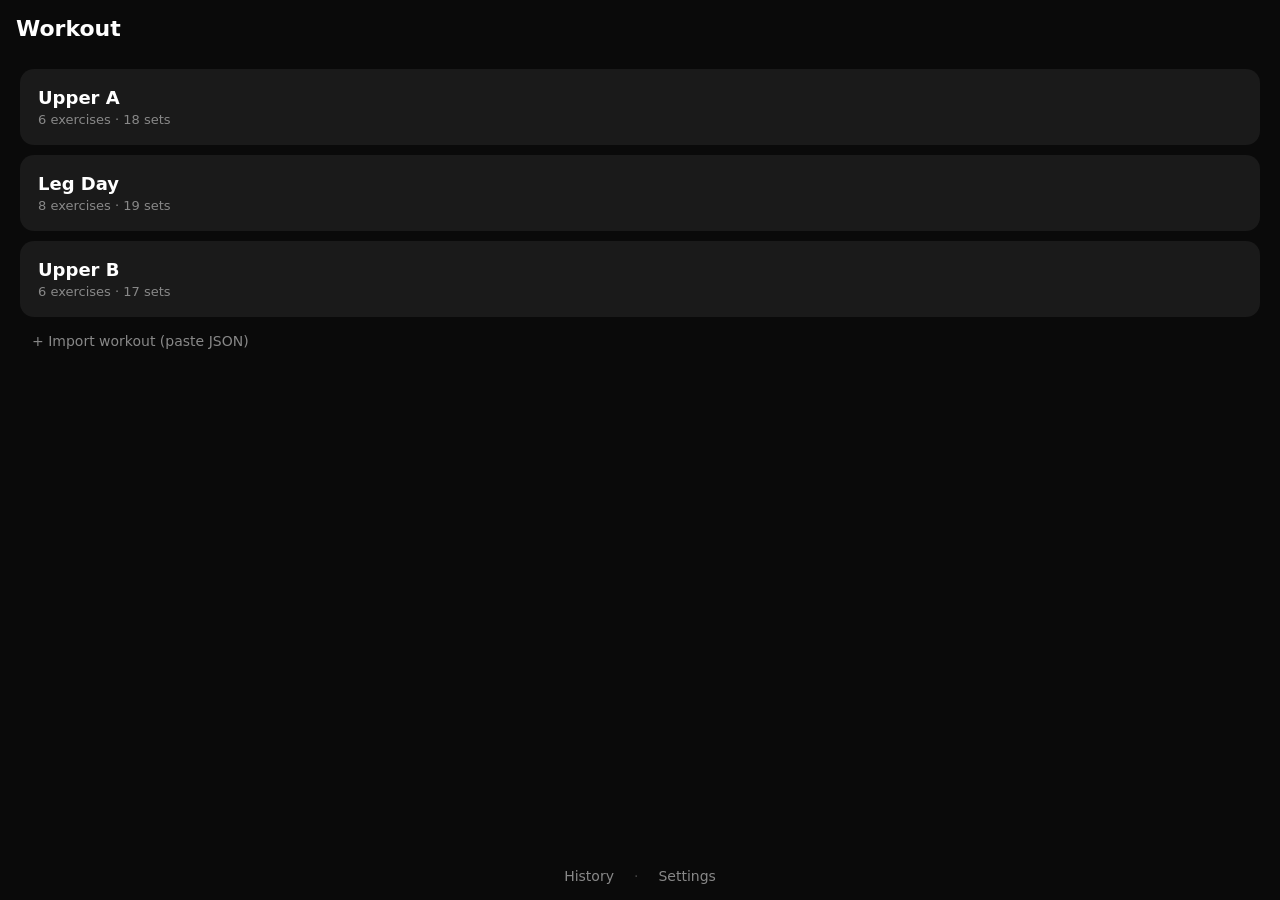
<file: index.html>
<!DOCTYPE html>
<html lang="en">
<head>
  <meta charset="UTF-8">
  <meta name="viewport" content="width=device-width, initial-scale=1, viewport-fit=cover, maximum-scale=1, user-scalable=no">
  <meta name="theme-color" content="#0a0a0a">
  <meta name="apple-mobile-web-app-capable" content="yes">
  <meta name="mobile-web-app-capable" content="yes">
  <meta name="apple-mobile-web-app-status-bar-style" content="black-translucent">
  <meta name="apple-mobile-web-app-title" content="Workout">
  <title>Workout</title>
  <link rel="manifest" href="manifest.webmanifest">
  <link rel="apple-touch-icon" href="apple-touch-icon.png">
  <link rel="icon" href="icons/icon-192.png" type="image/png">
  <link rel="stylesheet" href="style.css?v=10">
</head>
<body>

<!-- ─────────────────────────── Home ─────────────────────────── -->
<section data-screen="home" hidden>
  <header class="app-header">
    <h1>Workout</h1>
  </header>
  <div data-banner="resume" class="banner banner-resume" hidden></div>
  <div data-banner="backup" class="banner banner-backup" hidden></div>
  <main>
    <ul data-list="workouts" class="workout-list"></ul>
    <div class="empty-state" data-empty="workouts" hidden>
      <p>No workouts yet.</p>
      <button class="btn btn-secondary" data-go="settings">+ Import a workout</button>
    </div>
    <button class="btn btn-link" data-go="settings">+ Import workout (paste JSON)</button>
  </main>
  <footer class="app-footer">
    <button class="btn btn-link" data-go="history">History</button>
    <span class="dot">·</span>
    <button class="btn btn-link" data-go="settings">Settings</button>
  </footer>
</section>

<!-- ─────────────────────────── Workout Detail ─────────────────────────── -->
<section data-screen="detail" hidden>
  <header class="app-header">
    <button class="btn btn-icon" data-back aria-label="Back">‹</button>
    <h2 data-field="detail-name"></h2>
    <button class="btn btn-icon btn-danger" data-action="delete-workout" aria-label="Delete">🗑</button>
  </header>
  <main>
    <p class="subtitle"><span data-field="detail-meta"></span></p>
    <ul data-list="detail-exercises" class="exercise-list"></ul>
    <div class="lockdown-reminder">
      <strong>After tapping Start:</strong> triple-click the side button to enable Guided Access.
    </div>
    <button class="btn btn-primary btn-large" data-action="start-workout">Start workout</button>
  </main>
</section>

<!-- ─────────────────────────── Active Set ─────────────────────────── -->
<section data-screen="active" hidden>
  <header class="app-header app-header-compact">
    <div class="progress-chip" data-field="active-chip"></div>
    <button class="btn btn-link btn-danger" data-action="end-workout">End workout</button>
  </header>
  <main class="active-main">
    <h2 class="exercise-name" data-field="active-name"></h2>

    <div class="active-card">
      <div class="active-cell" data-cell="reps">
        <div class="active-value" data-field="active-reps"></div>
        <div class="active-label" data-field="active-reps-label">REPS</div>
        <button class="btn-pencil" data-action="edit-reps" aria-label="Edit reps">✎</button>
      </div>
      <div class="active-cell" data-cell="weight">
        <div class="active-value" data-field="active-weight"></div>
        <div class="active-label" data-field="active-weight-unit">LB</div>
        <button class="btn-pencil" data-action="edit-weight" aria-label="Edit weight">✎</button>
      </div>
    </div>

    <div class="notes-panel" data-field="active-notes" hidden></div>

    <div class="last-time" data-field="active-last" hidden></div>

    <button class="btn btn-primary btn-large btn-set-done" data-action="set-done">SET DONE</button>
  </main>
</section>

<!-- ─────────────────────────── Rest ─────────────────────────── -->
<section data-screen="rest" hidden>
  <header class="app-header app-header-compact">
    <div class="progress-chip" data-field="rest-chip"></div>
    <button class="btn btn-link btn-danger" data-action="end-workout">End workout</button>
  </header>
  <main class="rest-main">
    <div class="rest-label">REST</div>
    <div class="rest-countdown" data-field="rest-countdown">0:00</div>
    <div class="rest-next" data-field="rest-next"></div>

    <div class="rest-activity" data-field="rest-activity" hidden>
      <div class="ra-name" data-field="ra-name"></div>
      <div class="ra-prescription" data-field="ra-prescription"></div>
    </div>

    <button class="btn btn-primary btn-large" data-action="skip-rest">Skip rest</button>
    <button class="btn btn-secondary" data-action="undo-set">Undo last set</button>
  </main>
</section>

<!-- ─────────────────────────── Workout Done ─────────────────────────── -->
<section data-screen="done" hidden>
  <header class="app-header"><h2>Workout complete</h2></header>
  <main>
    <p class="done-summary" data-field="done-summary"></p>
    <ul data-list="done-log" class="done-log"></ul>
    <button class="btn btn-primary btn-large" data-go="home">Back to home</button>
  </main>
</section>

<!-- ─────────────────────────── History ─────────────────────────── -->
<section data-screen="history" hidden>
  <header class="app-header">
    <button class="btn btn-icon" data-back aria-label="Back">‹</button>
    <h2>History</h2>
  </header>
  <main>
    <ul data-list="history" class="history-list"></ul>
    <p class="empty-state" data-empty="history" hidden>No completed workouts yet.</p>
  </main>
</section>

<!-- ─────────────────────────── Settings ─────────────────────────── -->
<section data-screen="settings" hidden>
  <header class="app-header">
    <button class="btn btn-icon" data-back aria-label="Back">‹</button>
    <h2>Settings</h2>
  </header>
  <main>
    <section class="settings-block">
      <h3>Default workouts</h3>
      <p class="subtitle" data-field="defaults-status"></p>
      <div class="row-buttons">
        <button class="btn btn-secondary" data-action="restore-defaults">Restore missing</button>
        <button class="btn btn-secondary" data-action="reset-defaults">Reset to latest</button>
      </div>
      <div class="status-line" data-field="defaults-output"></div>
    </section>

    <section class="settings-block">
      <h3>Import workout</h3>
      <p class="subtitle">Paste a workout JSON below.</p>
      <textarea data-field="import-workout-textarea" rows="10" spellcheck="false" autocomplete="off" autocapitalize="off" autocorrect="off"></textarea>
      <div class="row-buttons">
        <button class="btn btn-secondary" data-action="import-workout-validate">Validate</button>
        <button class="btn btn-primary" data-action="import-workout-commit" disabled>Import</button>
      </div>
      <div class="validate-output" data-field="import-workout-output"></div>
    </section>

    <section class="settings-block">
      <h3>Export all data</h3>
      <p class="subtitle">Copy this blob somewhere safe. It contains every workout in your library and your full history.</p>
      <textarea data-field="export-textarea" rows="6" readonly spellcheck="false"></textarea>
      <button class="btn btn-primary" data-action="export-copy">Copy to clipboard</button>
      <div class="status-line" data-field="export-status"></div>
    </section>

    <section class="settings-block">
      <h3>Import all data</h3>
      <p class="subtitle"><strong>This will overwrite</strong> your library and history. The previous version is kept for one-tap undo.</p>
      <textarea data-field="import-all-textarea" rows="6" spellcheck="false" autocomplete="off" autocapitalize="off" autocorrect="off"></textarea>
      <div class="row-buttons">
        <button class="btn btn-secondary" data-action="import-all-validate">Validate</button>
        <button class="btn btn-danger" data-action="import-all-commit" disabled>Overwrite</button>
        <button class="btn btn-secondary" data-action="import-all-undo" hidden>Undo</button>
      </div>
      <div class="validate-output" data-field="import-all-output"></div>
    </section>

    <section class="settings-block">
      <h3>About</h3>
      <p class="subtitle" data-field="about-info"></p>
    </section>
  </main>
</section>

<!-- ─────────────────────────── Modals ─────────────────────────── -->
<div class="modal-backdrop" data-modal="keypad" hidden>
  <div class="modal modal-keypad">
    <div class="keypad-display" data-field="keypad-display"></div>
    <div class="keypad-label" data-field="keypad-label"></div>
    <div class="keypad-grid">
      <button class="keypad-key" data-key="1">1</button>
      <button class="keypad-key" data-key="2">2</button>
      <button class="keypad-key" data-key="3">3</button>
      <button class="keypad-key" data-key="4">4</button>
      <button class="keypad-key" data-key="5">5</button>
      <button class="keypad-key" data-key="6">6</button>
      <button class="keypad-key" data-key="7">7</button>
      <button class="keypad-key" data-key="8">8</button>
      <button class="keypad-key" data-key="9">9</button>
      <button class="keypad-key keypad-key-dot" data-key=".">.</button>
      <button class="keypad-key" data-key="0">0</button>
      <button class="keypad-key keypad-key-back" data-key="back">⌫</button>
    </div>
    <div class="keypad-actions">
      <button class="btn btn-secondary" data-action="keypad-cancel">Cancel</button>
      <button class="btn btn-primary" data-action="keypad-save">Save</button>
    </div>
  </div>
</div>

<div class="modal-backdrop" data-modal="confirm" hidden>
  <div class="modal modal-confirm">
    <p data-field="confirm-message"></p>
    <div class="row-buttons">
      <button class="btn btn-secondary" data-action="confirm-cancel">Cancel</button>
      <button class="btn btn-danger" data-action="confirm-ok">OK</button>
    </div>
  </div>
</div>

<script src="app.js?v=10"></script>
</body>
</html>
</file>
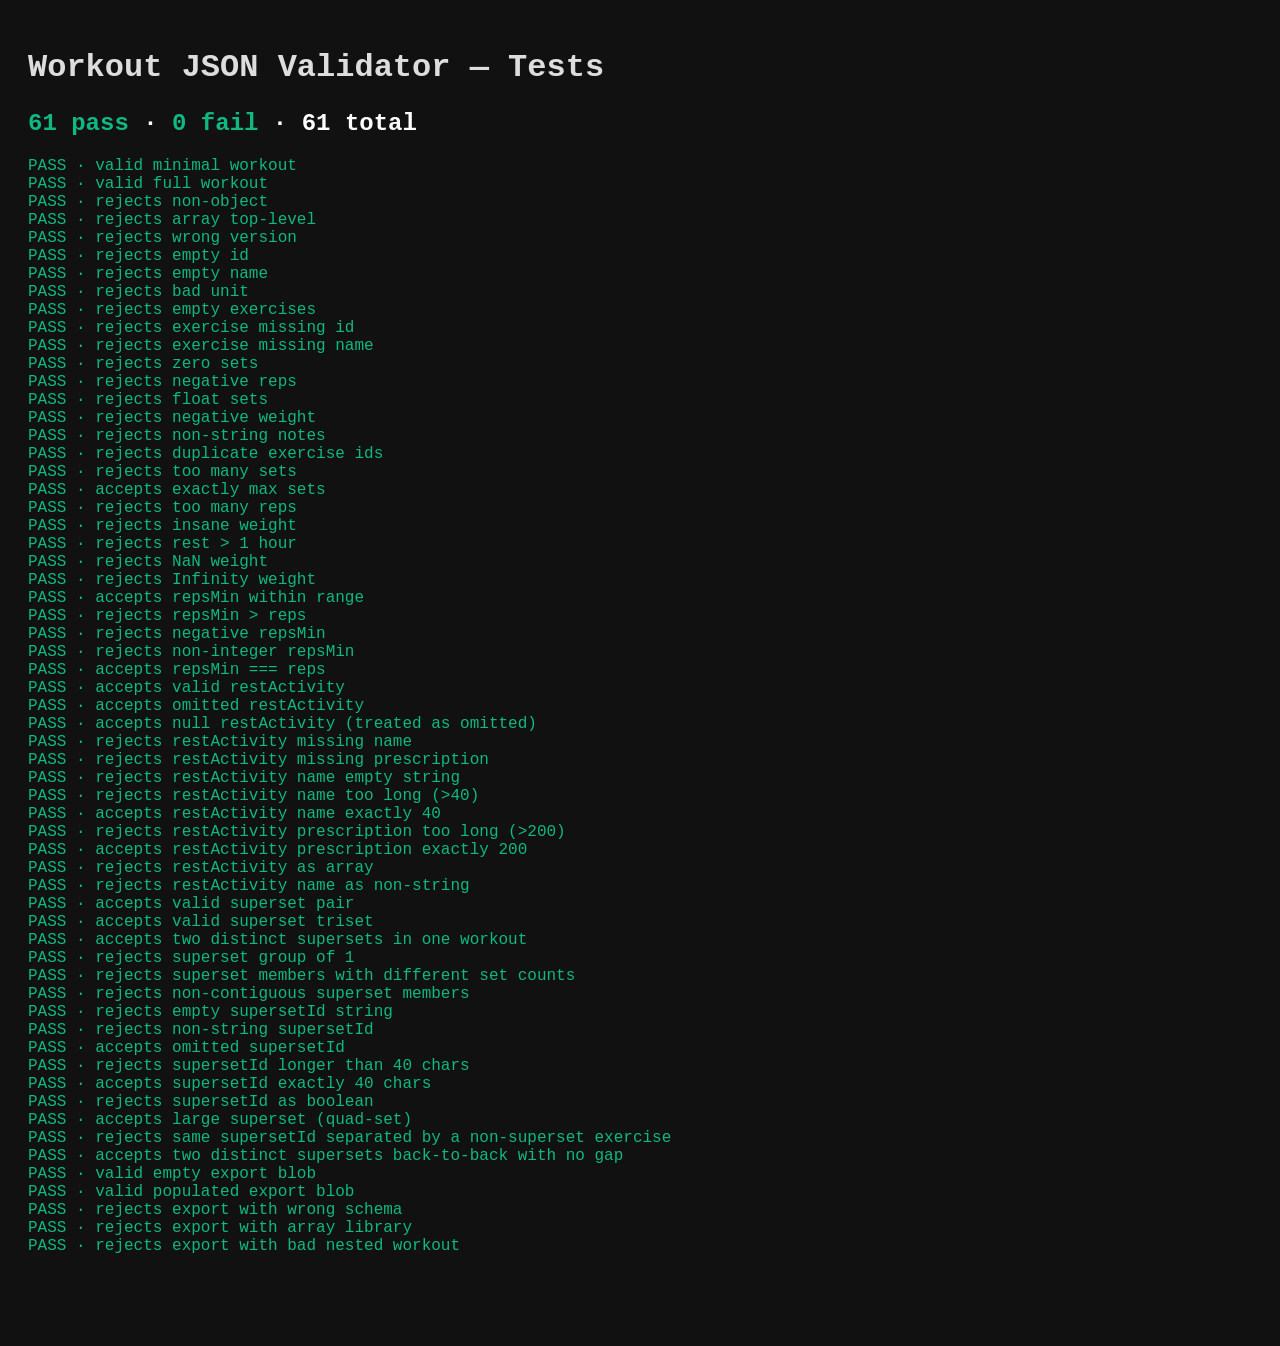
<file: tests/validate.test.html>
<!DOCTYPE html>
<html lang="en">
<head>
  <meta charset="UTF-8">
  <title>Validate tests</title>
  <style>
    body { font-family: ui-monospace, monospace; background: #111; color: #ddd; padding: 20px; }
    .pass { color: #10b981; }
    .fail { color: #ef4444; }
    pre { background: #1a1a1a; padding: 8px 12px; border-radius: 6px; overflow-x: auto; font-size: 12px; }
    h2 { color: #fff; margin-top: 24px; }
    summary { cursor: pointer; }
  </style>
</head>
<body>
  <h1>Workout JSON Validator — Tests</h1>
  <div id="summary"></div>
  <div id="results"></div>

  <script>document.write('<script src="../app.js?t=' + Date.now() + '"><\/script>');</script>
  <script>
    const v = window.__workout.validateWorkout;
    const e = window.__workout.validateExportBlob;

    const cases = [
      // ───── workout: valid ─────
      ['valid minimal workout', () => v({
        version: 1, id: 'a', name: 'A',
        exercises: [{ id: 'x', name: 'X', sets: 3, reps: 10 }],
      }).length === 0],
      ['valid full workout', () => v({
        version: 1, id: 'a', name: 'A', unit: 'kg',
        exercises: [
          { id: 'x', name: 'X', sets: 3, reps: 10, weight: 100, rest: 60, notes: 'foo' },
          { id: 'y', name: 'Y', sets: 2, reps: 8 },
        ],
      }).length === 0],

      // ───── workout: invalid top-level ─────
      ['rejects non-object', () => v(null).length > 0],
      ['rejects array top-level', () => v([]).length > 0],
      ['rejects wrong version', () => v({ version: 2, id: 'a', name: 'A', exercises: [{ id:'x', name:'X', sets:1, reps:1 }] }).length > 0],
      ['rejects empty id', () => v({ version: 1, id: '', name: 'A', exercises: [{ id:'x', name:'X', sets:1, reps:1 }] }).length > 0],
      ['rejects empty name', () => v({ version: 1, id: 'a', name: '', exercises: [{ id:'x', name:'X', sets:1, reps:1 }] }).length > 0],
      ['rejects bad unit', () => v({ version: 1, id: 'a', name: 'A', unit: 'oz', exercises: [{ id:'x', name:'X', sets:1, reps:1 }] }).length > 0],
      ['rejects empty exercises', () => v({ version: 1, id: 'a', name: 'A', exercises: [] }).length > 0],

      // ───── workout: invalid exercise ─────
      ['rejects exercise missing id', () => v({ version: 1, id: 'a', name: 'A', exercises: [{ name:'X', sets:1, reps:1 }] }).length > 0],
      ['rejects exercise missing name', () => v({ version: 1, id: 'a', name: 'A', exercises: [{ id:'x', sets:1, reps:1 }] }).length > 0],
      ['rejects zero sets', () => v({ version: 1, id: 'a', name: 'A', exercises: [{ id:'x', name:'X', sets:0, reps:1 }] }).length > 0],
      ['rejects negative reps', () => v({ version: 1, id: 'a', name: 'A', exercises: [{ id:'x', name:'X', sets:1, reps:-1 }] }).length > 0],
      ['rejects float sets', () => v({ version: 1, id: 'a', name: 'A', exercises: [{ id:'x', name:'X', sets:1.5, reps:1 }] }).length > 0],
      ['rejects negative weight', () => v({ version: 1, id: 'a', name: 'A', exercises: [{ id:'x', name:'X', sets:1, reps:1, weight:-1 }] }).length > 0],
      ['rejects non-string notes', () => v({ version: 1, id: 'a', name: 'A', exercises: [{ id:'x', name:'X', sets:1, reps:1, notes: 123 }] }).length > 0],
      ['rejects duplicate exercise ids', () => v({ version: 1, id: 'a', name: 'A', exercises: [
        { id:'x', name:'X', sets:1, reps:1 },
        { id:'x', name:'Y', sets:1, reps:1 },
      ] }).length > 0],

      // ───── workout: bounds ─────
      ['rejects too many sets', () => v({ version: 1, id: 'a', name: 'A', exercises: [{ id:'x', name:'X', sets:51, reps:1 }] }).length > 0],
      ['accepts exactly max sets', () => v({ version: 1, id: 'a', name: 'A', exercises: [{ id:'x', name:'X', sets:50, reps:1 }] }).length === 0],
      ['rejects too many reps', () => v({ version: 1, id: 'a', name: 'A', exercises: [{ id:'x', name:'X', sets:1, reps:1001 }] }).length > 0],
      ['rejects insane weight', () => v({ version: 1, id: 'a', name: 'A', exercises: [{ id:'x', name:'X', sets:1, reps:1, weight: 100000 }] }).length > 0],
      ['rejects rest > 1 hour', () => v({ version: 1, id: 'a', name: 'A', exercises: [{ id:'x', name:'X', sets:1, reps:1, rest: 3601 }] }).length > 0],
      ['rejects NaN weight', () => v({ version: 1, id: 'a', name: 'A', exercises: [{ id:'x', name:'X', sets:1, reps:1, weight: NaN }] }).length > 0],
      ['rejects Infinity weight', () => v({ version: 1, id: 'a', name: 'A', exercises: [{ id:'x', name:'X', sets:1, reps:1, weight: Infinity }] }).length > 0],

      // ───── repsMin (rep ranges) ─────
      ['accepts repsMin within range', () => v({ version: 1, id: 'a', name: 'A', exercises: [{ id:'x', name:'X', sets:1, reps:8, repsMin:6 }] }).length === 0],
      ['rejects repsMin > reps', () => v({ version: 1, id: 'a', name: 'A', exercises: [{ id:'x', name:'X', sets:1, reps:6, repsMin:8 }] }).length > 0],
      ['rejects negative repsMin', () => v({ version: 1, id: 'a', name: 'A', exercises: [{ id:'x', name:'X', sets:1, reps:8, repsMin:-1 }] }).length > 0],
      ['rejects non-integer repsMin', () => v({ version: 1, id: 'a', name: 'A', exercises: [{ id:'x', name:'X', sets:1, reps:8, repsMin:6.5 }] }).length > 0],
      ['accepts repsMin === reps', () => v({ version: 1, id: 'a', name: 'A', exercises: [{ id:'x', name:'X', sets:1, reps:8, repsMin:8 }] }).length === 0],

      // ───── restActivity (prehab during rest) ─────
      ['accepts valid restActivity', () => v({ version: 1, id: 'a', name: 'A', exercises: [{ id:'x', name:'X', sets:1, reps:1, restActivity: { name: 'Toe yoga', prescription: '30s each foot' } }] }).length === 0],
      ['accepts omitted restActivity', () => v({ version: 1, id: 'a', name: 'A', exercises: [{ id:'x', name:'X', sets:1, reps:1 }] }).length === 0],
      ['accepts null restActivity (treated as omitted)', () => v({ version: 1, id: 'a', name: 'A', exercises: [{ id:'x', name:'X', sets:1, reps:1, restActivity: null }] }).length === 0],
      ['rejects restActivity missing name', () => v({ version: 1, id: 'a', name: 'A', exercises: [{ id:'x', name:'X', sets:1, reps:1, restActivity: { prescription: 'x' } }] }).length > 0],
      ['rejects restActivity missing prescription', () => v({ version: 1, id: 'a', name: 'A', exercises: [{ id:'x', name:'X', sets:1, reps:1, restActivity: { name: 'x' } }] }).length > 0],
      ['rejects restActivity name empty string', () => v({ version: 1, id: 'a', name: 'A', exercises: [{ id:'x', name:'X', sets:1, reps:1, restActivity: { name: '', prescription: 'x' } }] }).length > 0],
      ['rejects restActivity name too long (>40)', () => v({ version: 1, id: 'a', name: 'A', exercises: [{ id:'x', name:'X', sets:1, reps:1, restActivity: { name: 'a'.repeat(41), prescription: 'x' } }] }).length > 0],
      ['accepts restActivity name exactly 40', () => v({ version: 1, id: 'a', name: 'A', exercises: [{ id:'x', name:'X', sets:1, reps:1, restActivity: { name: 'a'.repeat(40), prescription: 'x' } }] }).length === 0],
      ['rejects restActivity prescription too long (>200)', () => v({ version: 1, id: 'a', name: 'A', exercises: [{ id:'x', name:'X', sets:1, reps:1, restActivity: { name: 'x', prescription: 'a'.repeat(201) } }] }).length > 0],
      ['accepts restActivity prescription exactly 200', () => v({ version: 1, id: 'a', name: 'A', exercises: [{ id:'x', name:'X', sets:1, reps:1, restActivity: { name: 'x', prescription: 'a'.repeat(200) } }] }).length === 0],
      ['rejects restActivity as array', () => v({ version: 1, id: 'a', name: 'A', exercises: [{ id:'x', name:'X', sets:1, reps:1, restActivity: [] }] }).length > 0],
      ['rejects restActivity name as non-string', () => v({ version: 1, id: 'a', name: 'A', exercises: [{ id:'x', name:'X', sets:1, reps:1, restActivity: { name: 123, prescription: 'x' } }] }).length > 0],

      // ───── supersetId (group two or more exercises) ─────
      ['accepts valid superset pair', () => v({ version: 1, id: 'a', name: 'A', exercises: [
        { id:'x', name:'X', sets:4, reps:10, supersetId:'ss1' },
        { id:'y', name:'Y', sets:4, reps:15, supersetId:'ss1' },
      ] }).length === 0],
      ['accepts valid superset triset', () => v({ version: 1, id: 'a', name: 'A', exercises: [
        { id:'x', name:'X', sets:3, reps:10, supersetId:'tri' },
        { id:'y', name:'Y', sets:3, reps:10, supersetId:'tri' },
        { id:'z', name:'Z', sets:3, reps:10, supersetId:'tri' },
      ] }).length === 0],
      ['accepts two distinct supersets in one workout', () => v({ version: 1, id: 'a', name: 'A', exercises: [
        { id:'x', name:'X', sets:3, reps:5, supersetId:'ss1' },
        { id:'y', name:'Y', sets:3, reps:5, supersetId:'ss1' },
        { id:'z', name:'Z', sets:3, reps:8 },
        { id:'p', name:'P', sets:2, reps:12, supersetId:'ss2' },
        { id:'q', name:'Q', sets:2, reps:12, supersetId:'ss2' },
      ] }).length === 0],
      ['rejects superset group of 1', () => v({ version: 1, id: 'a', name: 'A', exercises: [
        { id:'x', name:'X', sets:1, reps:1, supersetId:'ss1' },
        { id:'y', name:'Y', sets:1, reps:1 },
      ] }).length > 0],
      ['rejects superset members with different set counts', () => v({ version: 1, id: 'a', name: 'A', exercises: [
        { id:'x', name:'X', sets:4, reps:10, supersetId:'ss1' },
        { id:'y', name:'Y', sets:3, reps:15, supersetId:'ss1' },
      ] }).length > 0],
      ['rejects non-contiguous superset members', () => v({ version: 1, id: 'a', name: 'A', exercises: [
        { id:'x', name:'X', sets:3, reps:10, supersetId:'ss1' },
        { id:'z', name:'Z', sets:3, reps:5 },
        { id:'y', name:'Y', sets:3, reps:10, supersetId:'ss1' },
      ] }).length > 0],
      ['rejects empty supersetId string', () => v({ version: 1, id: 'a', name: 'A', exercises: [
        { id:'x', name:'X', sets:1, reps:1, supersetId:'' },
        { id:'y', name:'Y', sets:1, reps:1, supersetId:'' },
      ] }).length > 0],
      ['rejects non-string supersetId', () => v({ version: 1, id: 'a', name: 'A', exercises: [
        { id:'x', name:'X', sets:1, reps:1, supersetId:1 },
        { id:'y', name:'Y', sets:1, reps:1, supersetId:1 },
      ] }).length > 0],
      ['accepts omitted supersetId', () => v({ version: 1, id: 'a', name: 'A', exercises: [{ id:'x', name:'X', sets:1, reps:1 }] }).length === 0],
      ['rejects supersetId longer than 40 chars', () => v({ version: 1, id: 'a', name: 'A', exercises: [
        { id:'x', name:'X', sets:1, reps:1, supersetId:'g'.repeat(41) },
        { id:'y', name:'Y', sets:1, reps:1, supersetId:'g'.repeat(41) },
      ] }).length > 0],
      ['accepts supersetId exactly 40 chars', () => v({ version: 1, id: 'a', name: 'A', exercises: [
        { id:'x', name:'X', sets:1, reps:1, supersetId:'g'.repeat(40) },
        { id:'y', name:'Y', sets:1, reps:1, supersetId:'g'.repeat(40) },
      ] }).length === 0],
      ['rejects supersetId as boolean', () => v({ version: 1, id: 'a', name: 'A', exercises: [
        { id:'x', name:'X', sets:1, reps:1, supersetId:true },
        { id:'y', name:'Y', sets:1, reps:1, supersetId:true },
      ] }).length > 0],
      ['accepts large superset (quad-set)', () => v({ version: 1, id: 'a', name: 'A', exercises: [
        { id:'a1', name:'A1', sets:3, reps:10, supersetId:'quad' },
        { id:'a2', name:'A2', sets:3, reps:10, supersetId:'quad' },
        { id:'a3', name:'A3', sets:3, reps:10, supersetId:'quad' },
        { id:'a4', name:'A4', sets:3, reps:10, supersetId:'quad' },
      ] }).length === 0],
      ['rejects same supersetId separated by a non-superset exercise', () => v({ version: 1, id: 'a', name: 'A', exercises: [
        { id:'x', name:'X', sets:2, reps:10, supersetId:'ss1' },
        { id:'y', name:'Y', sets:2, reps:10, supersetId:'ss1' },
        { id:'gap', name:'GAP', sets:2, reps:10 },
        { id:'z', name:'Z', sets:2, reps:10, supersetId:'ss1' },
        { id:'w', name:'W', sets:2, reps:10, supersetId:'ss1' },
      ] }).length > 0],
      ['accepts two distinct supersets back-to-back with no gap', () => v({ version: 1, id: 'a', name: 'A', exercises: [
        { id:'x', name:'X', sets:3, reps:10, supersetId:'ssA' },
        { id:'y', name:'Y', sets:3, reps:10, supersetId:'ssA' },
        { id:'p', name:'P', sets:2, reps:12, supersetId:'ssB' },
        { id:'q', name:'Q', sets:2, reps:12, supersetId:'ssB' },
      ] }).length === 0],

      // ───── export blob ─────
      ['valid empty export blob', () => e({ schema: 1, exportedAt: 0, library: {}, history: [] }).length === 0],
      ['valid populated export blob', () => e({
        schema: 1, exportedAt: 0,
        library: { 'a': { version: 1, id: 'a', name: 'A', exercises: [{ id:'x', name:'X', sets:1, reps:1 }] } },
        history: [{ workoutId: 'a', workoutName: 'A', startedAt: 1, finishedAt: 2, setsLog: [] }],
      }).length === 0],
      ['rejects export with wrong schema', () => e({ schema: 2, exportedAt: 0, library: {}, history: [] }).length > 0],
      ['rejects export with array library', () => e({ schema: 1, library: [], history: [] }).length > 0],
      ['rejects export with bad nested workout', () => e({
        schema: 1, library: { 'a': { version: 1, id: 'a', name: 'A', exercises: [] } }, history: [],
      }).length > 0],
    ];

    let pass = 0, fail = 0;
    const results = document.getElementById('results');
    cases.forEach(([label, fn]) => {
      let ok = false; let err = null;
      try { ok = !!fn(); } catch (e) { err = e; }
      if (ok) { pass++; results.insertAdjacentHTML('beforeend', `<div class="pass">PASS · ${label}</div>`); }
      else {
        fail++;
        results.insertAdjacentHTML('beforeend', `<div class="fail">FAIL · ${label}${err ? ' · ' + err.message : ''}</div>`);
      }
    });
    document.getElementById('summary').innerHTML =
      `<h2><span class="pass">${pass} pass</span> · <span class="${fail ? 'fail' : 'pass'}">${fail} fail</span> · ${cases.length} total</h2>`;
  </script>
</body>
</html>
</file>
<file: style.css>
/* ─────────── Reset + base ─────────── */
* { box-sizing: border-box; margin: 0; padding: 0; }
html, body { height: 100%; }
body {
  font-family: -apple-system, BlinkMacSystemFont, "Segoe UI", system-ui, sans-serif;
  background: #0a0a0a;
  color: #fff;
  -webkit-font-smoothing: antialiased;
  -webkit-tap-highlight-color: transparent;
  overflow-x: hidden;
}
button {
  font: inherit;
  color: inherit;
  background: none;
  border: 0;
  cursor: pointer;
  -webkit-user-select: none;
  user-select: none;
}
textarea {
  font-family: ui-monospace, SFMono-Regular, "SF Mono", monospace;
  /* 16px floor prevents iOS Safari from auto-zooming the viewport on focus. */
  font-size: 16px;
  line-height: 1.4;
  width: 100%;
  background: #1a1a1a;
  color: #fff;
  border: 1px solid #333;
  border-radius: 10px;
  padding: 12px;
  resize: vertical;
  min-height: 120px;
}
textarea:focus { outline: 2px solid #10b981; outline-offset: -1px; }

/* ─────────── Layout ─────────── */
section[data-screen] {
  min-height: 100vh;
  min-height: 100dvh;
  display: flex;
  flex-direction: column;
  padding: env(safe-area-inset-top) 0 env(safe-area-inset-bottom);
}
section[data-screen] main { flex: 1; padding: 20px; overflow-y: auto; }
section[data-screen][hidden] { display: none; }

/* ─────────── Headers / footer ─────────── */
.app-header {
  display: flex;
  align-items: center;
  gap: 8px;
  padding: 16px 16px 8px;
  min-height: 48px;
}
.app-header h1, .app-header h2 { font-size: 22px; font-weight: 700; flex: 1; }
.app-header-compact {
  padding: calc(env(safe-area-inset-top, 0px) + 8px) 16px 8px;
}
.app-footer {
  display: flex;
  align-items: center;
  justify-content: center;
  gap: 8px;
  padding: 12px 16px env(safe-area-inset-bottom, 12px);
  color: #666;
  font-size: 14px;
}
.app-footer .dot { color: #444; }

/* ─────────── Buttons ─────────── */
.btn {
  display: inline-flex;
  align-items: center;
  justify-content: center;
  padding: 14px 18px;
  border-radius: 12px;
  font-size: 16px;
  font-weight: 600;
  min-height: 48px;
  transition: opacity 0.15s, transform 0.05s;
}
.btn:active { transform: scale(0.98); }
.btn:disabled { opacity: 0.4; }
.btn-primary { background: #10b981; color: #fff; }
.btn-secondary { background: #1a1a1a; color: #fff; border: 1px solid #333; }
.btn-danger { color: #ef4444; }
.btn-link { background: none; padding: 8px 12px; font-weight: 500; color: #888; font-size: 14px; }
.btn-icon { padding: 8px 12px; font-size: 22px; min-height: auto; }
.btn-large { width: 100%; padding: 20px; font-size: 18px; margin-top: 16px; letter-spacing: 0.5px; }

.btn-set-done { touch-action: manipulation; }

/* ─────────── Banners ─────────── */
.banner {
  margin: 8px 16px;
  padding: 14px 16px;
  border-radius: 12px;
  font-size: 14px;
  cursor: pointer;
}
.banner-resume { background: #0e8a64; color: #fff; }
.banner-backup { background: #1a1a1a; border: 1px solid #333; color: #ccc; }

/* ─────────── Workout list (home) ─────────── */
.workout-list { list-style: none; display: flex; flex-direction: column; gap: 10px; }
.workout-list li {
  background: #1a1a1a;
  border-radius: 14px;
  padding: 18px;
  cursor: pointer;
  transition: background 0.15s;
}
.workout-list li:active { background: #222; }
.workout-list .w-name { font-size: 18px; font-weight: 600; }
.workout-list .w-meta { font-size: 13px; color: #888; margin-top: 4px; }

.empty-state {
  text-align: center;
  padding: 40px 20px;
  color: #666;
}

/* ─────────── Workout Detail ─────────── */
.exercise-list { list-style: none; display: flex; flex-direction: column; gap: 8px; margin: 16px 0; }
.exercise-list li {
  background: #1a1a1a;
  border-radius: 10px;
  padding: 14px;
}
.exercise-list .ex-name { font-size: 16px; font-weight: 600; }
.exercise-list .ex-plan { font-size: 13px; color: #888; margin-top: 4px; }
.exercise-list .ex-notes { font-size: 13px; color: #999; margin-top: 6px; font-style: italic; }
.exercise-list .ex-superset {
  border-left: 3px solid #10b981;
  padding-left: 12px;
}
.exercise-list .ex-superset-badge {
  font-size: 10px;
  letter-spacing: 1.5px;
  color: #10b981;
  font-weight: 700;
  margin-bottom: 6px;
}
.subtitle { color: #888; font-size: 14px; }

.lockdown-reminder {
  background: #1f2937;
  border: 1px solid #374151;
  border-radius: 12px;
  padding: 14px;
  margin: 18px 0;
  font-size: 14px;
  color: #d1d5db;
  line-height: 1.4;
}

/* ─────────── Active Set ─────────── */
.progress-chip {
  flex: 1;
  font-size: 12px;
  letter-spacing: 1.5px;
  color: #888;
  font-weight: 500;
}
.active-main { padding: 24px 20px; display: flex; flex-direction: column; min-height: 0; }
.active-main .btn-set-done { margin-top: auto; }
.exercise-name { font-size: 26px; font-weight: 700; line-height: 1.15; margin-bottom: 20px; }
.active-card {
  display: flex;
  background: #1a1a1a;
  border-radius: 16px;
  padding: 18px;
  margin-bottom: 12px;
}
.active-cell {
  flex: 1;
  text-align: center;
  position: relative;
  padding: 8px;
}
.active-cell + .active-cell { border-left: 1px solid #2a2a2a; }
.active-value {
  font-size: 56px;
  font-weight: 800;
  line-height: 1;
  letter-spacing: -1px;
}
.active-value.placeholder { color: #555; font-size: 36px; padding-top: 14px; }
.active-label {
  font-size: 12px;
  color: #999;
  letter-spacing: 1.5px;
  margin-top: 8px;
  font-weight: 600;
}
.btn-pencil {
  position: absolute;
  top: 4px;
  right: 4px;
  padding: 8px 12px;
  color: #888;
  font-size: 16px;
  min-height: 36px;
  min-width: 36px;
  border-radius: 8px;
  background: #2a2a2a;
}
.btn-pencil:active { background: #333; color: #fff; }
.notes-panel {
  background: #1a1a1a;
  border-radius: 12px;
  padding: 14px 16px;
  font-size: 14px;
  color: #ccc;
  margin-bottom: 12px;
  line-height: 1.4;
}
.last-time {
  font-size: 11px;
  color: #555;
  letter-spacing: 1px;
  text-align: center;
  margin-top: 12px;
  margin-bottom: 6px;
}

/* ─────────── Rest ─────────── */
.rest-main {
  display: flex;
  flex-direction: column;
  align-items: center;
  justify-content: center;
  text-align: center;
}
.rest-label { font-size: 12px; letter-spacing: 2px; color: #666; margin-top: 40px; }
.rest-countdown {
  font-size: 100px;
  font-weight: 800;
  line-height: 1;
  letter-spacing: -3px;
  margin: 24px 0 16px;
  font-variant-numeric: tabular-nums;
}
.rest-next { color: #888; font-size: 15px; margin-bottom: 24px; }
.rest-activity {
  background: #1a1a1a;
  border-radius: 12px;
  padding: 16px 20px;
  margin-bottom: 28px;
  width: 100%;
  max-width: 340px;
  text-align: center;
  line-height: 1.4;
}
.rest-activity[hidden] { display: none; }
.rest-activity .ra-name {
  font-size: 16px;
  font-weight: 600;
  color: #fff;
}
.rest-activity .ra-prescription {
  font-size: 14px;
  color: #999;
  margin-top: 4px;
}
.rest-main .btn { width: 100%; }
.rest-main .btn + .btn { margin-top: 8px; }

/* ─────────── Done / History ─────────── */
.done-summary { font-size: 16px; color: #ccc; margin: 8px 0 16px; }
.done-log, .history-list { list-style: none; display: flex; flex-direction: column; gap: 6px; margin-bottom: 16px; }
.done-log li {
  background: #1a1a1a;
  border-radius: 8px;
  padding: 10px 14px;
  font-size: 14px;
  display: flex;
  justify-content: space-between;
}
.done-log li .ex { color: #fff; font-weight: 500; }
.done-log li .nums { color: #888; font-variant-numeric: tabular-nums; }
.history-list li {
  background: #1a1a1a;
  border-radius: 12px;
  padding: 14px 16px;
  cursor: pointer;
}
.history-list .h-row {
  display: flex;
  justify-content: space-between;
  align-items: baseline;
}
.history-list .h-date { font-size: 13px; color: #888; }
.history-list .h-name { font-size: 16px; font-weight: 600; }
.history-list .h-meta { font-size: 13px; color: #888; margin-top: 4px; }
.history-list .h-detail { margin-top: 12px; padding-top: 12px; border-top: 1px solid #2a2a2a; font-size: 13px; color: #ccc; }
.history-list .h-detail div { display: flex; justify-content: space-between; padding: 3px 0; }

/* ─────────── Settings ─────────── */
.settings-block {
  background: #141414;
  border-radius: 14px;
  padding: 18px;
  margin-bottom: 14px;
}
.settings-block h3 { font-size: 16px; font-weight: 600; margin-bottom: 6px; }
.settings-block .subtitle { margin-bottom: 12px; }
.settings-block textarea { margin-bottom: 12px; }
.row-buttons { display: flex; gap: 8px; flex-wrap: wrap; }
.row-buttons .btn { flex: 1; min-width: 0; }
.validate-output {
  margin-top: 12px;
  font-size: 13px;
  color: #ccc;
  line-height: 1.5;
}
.validate-output.ok { color: #10b981; }
.validate-output.err { color: #ef4444; }
.validate-output ul { margin-left: 18px; margin-top: 6px; }
.status-line {
  margin-top: 8px;
  font-size: 13px;
  color: #10b981;
  min-height: 18px;
}

/* ─────────── Modals ─────────── */
.modal-backdrop {
  position: fixed;
  inset: 0;
  background: rgba(0, 0, 0, 0.75);
  display: flex;
  align-items: center;
  justify-content: center;
  z-index: 100;
  padding: 20px;
}
.modal-backdrop[hidden] { display: none; }
.banner[hidden] { display: none; }
.modal {
  background: #1a1a1a;
  border-radius: 16px;
  padding: 20px;
  width: 100%;
  max-width: 380px;
}
.modal-confirm p { font-size: 16px; line-height: 1.4; margin-bottom: 18px; }
.modal-keypad .keypad-display {
  font-size: 56px;
  font-weight: 700;
  text-align: center;
  background: #0a0a0a;
  border-radius: 12px;
  padding: 20px;
  margin-bottom: 6px;
  font-variant-numeric: tabular-nums;
  min-height: 96px;
  display: flex;
  align-items: center;
  justify-content: center;
}
.modal-keypad .keypad-label {
  text-align: center;
  font-size: 12px;
  color: #666;
  letter-spacing: 1.5px;
  margin-bottom: 16px;
}
.keypad-grid {
  display: grid;
  grid-template-columns: repeat(3, 1fr);
  gap: 8px;
  margin-bottom: 14px;
}
.keypad-key {
  background: #2a2a2a;
  border-radius: 12px;
  padding: 18px;
  font-size: 22px;
  font-weight: 600;
  color: #fff;
  min-height: 60px;
}
.keypad-key:active { background: #333; }
.keypad-key-back { color: #ef4444; }
.keypad-actions { display: flex; gap: 8px; }
.keypad-actions .btn { flex: 1; }
</file>
